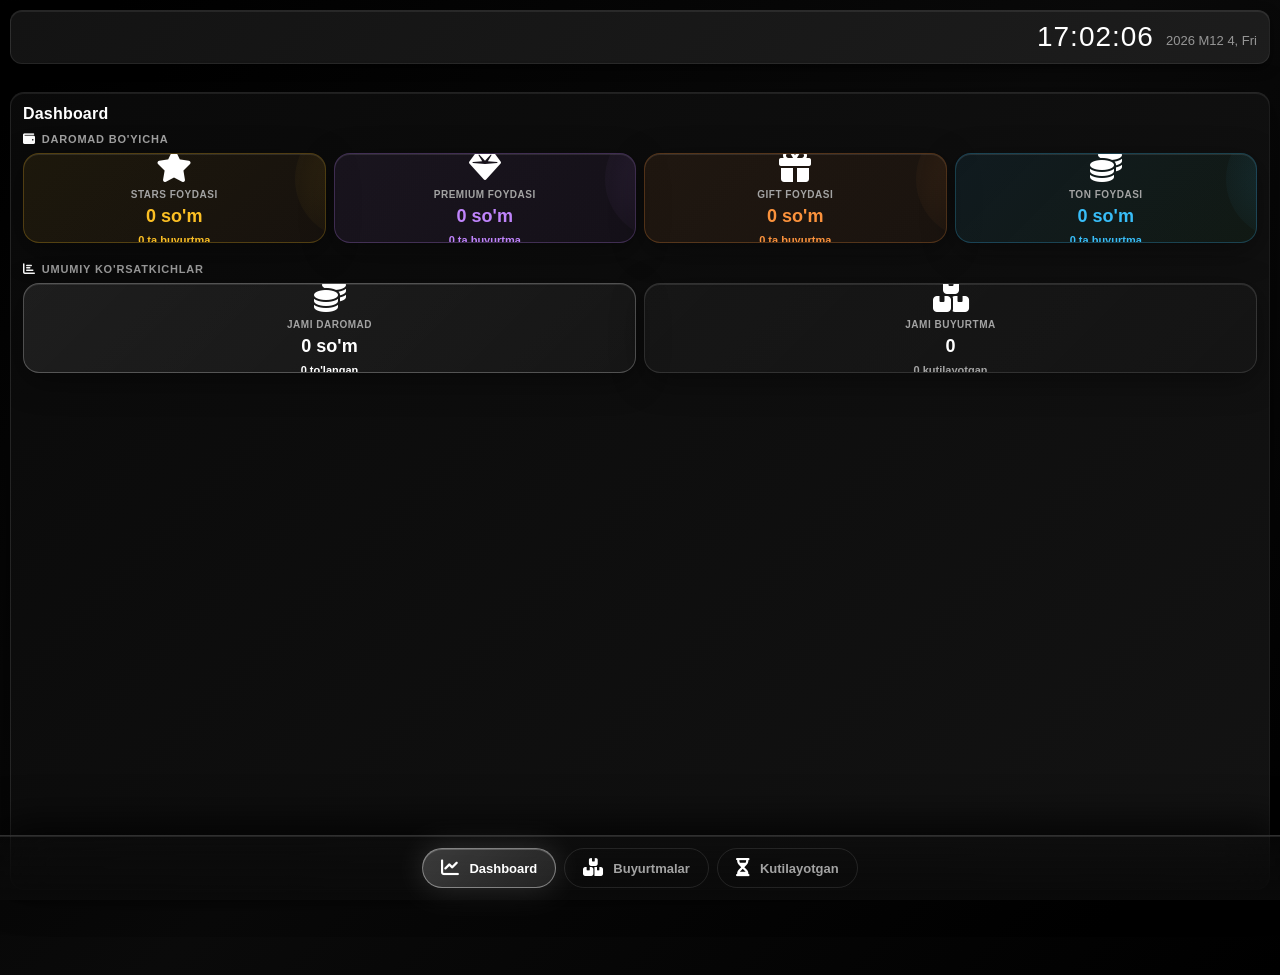
<file: admin/index.html>
<!DOCTYPE html>
<html lang="uz">
<head>
    <meta charset="UTF-8">
    <meta name="viewport" content="width=device-width, initial-scale=1.0, viewport-fit=cover, maximum-scale=1.0">
    <meta name="theme-color" content="#000000">
    <meta name="apple-mobile-web-app-capable" content="yes">
    <meta name="apple-mobile-web-app-status-bar-style" content="black-translucent">
    <meta name="description" content="SoraPay - Modern Payment Admin Dashboard">
    <title>SoraPay Admin Dashboard</title>
    <link rel="stylesheet" href="https://cdnjs.cloudflare.com/ajax/libs/font-awesome/6.4.0/css/all.min.css">
    <link rel="stylesheet" href="style.css">
    <script src="https://telegram.org/js/telegram-web-app.js"></script>
</head>
<body>
    <div class="container">
        <!-- SIDEBAR -->
        <aside class="sidebar">
            <div class="nav-item active" data-tab="dashboard">
                <i class="fas fa-chart-line"></i>
                <span>Dashboard</span>
            </div>
            <div class="nav-item" data-tab="orders">
                <i class="fas fa-boxes"></i>
                <span>Buyurtmalar</span>
            </div>
            <div class="nav-item" data-tab="pending">
                <i class="fas fa-hourglass-half"></i>
                <span>Kutilayotgan</span>
            </div>
        </aside>

        <!-- MAIN CONTENT -->
        <main class="main-content">
            <!-- HEADER -->
            <div class="header">
                <div class="header-content">
                    <div class="header-time" style="text-align: center; color: white;">
                        <div class="time" id="headerTime" style="font-size: 28px; font-weight: 300; letter-spacing: 1px;">00:00:00</div>
                        <div class="date" id="headerDate" style="font-size: 13px; margin-top: 6px; opacity: 0.9;">--</div>
                    </div>
                </div>
            </div>

            <!-- CONTENT AREA -->
            <div class="content">
                <!-- DASHBOARD SECTION -->
                <section id="dashboard" class="section active">
                    <h2 class="section-title">Dashboard</h2>

                    <!-- PROFIT STATS -->
                    <div class="stats-section-label">
                        <i class="fas fa-wallet"></i> Daromad bo'yicha
                    </div>
                    <div class="stats-grid profit-grid" id="statsGrid">
                        <!-- Stars -->
                        <div class="stat-card stars-card">
                            <div class="stat-card-glow"></div>
                            <div class="stat-content">
                                <div class="stat-icon"><i class="fas fa-star"></i></div>
                                <div class="stat-label">Stars foydasi</div>
                                <div class="stat-value" id="starsRevenue">0 so'm</div>
                                <div class="stat-sub" id="starsCount">0 ta buyurtma</div>
                            </div>
                        </div>
                        <!-- Premium -->
                        <div class="stat-card premium-card">
                            <div class="stat-card-glow"></div>
                            <div class="stat-content">
                                <div class="stat-icon"><i class="fas fa-gem"></i></div>
                                <div class="stat-label">Premium foydasi</div>
                                <div class="stat-value" id="premiumRevenue">0 so'm</div>
                                <div class="stat-sub" id="premiumCount">0 ta buyurtma</div>
                            </div>
                        </div>
                        <!-- Gift -->
                        <div class="stat-card gift-card">
                            <div class="stat-card-glow"></div>
                            <div class="stat-content">
                                <div class="stat-icon"><i class="fas fa-gift"></i></div>
                                <div class="stat-label">Gift foydasi</div>
                                <div class="stat-value" id="giftRevenue">0 so'm</div>
                                <div class="stat-sub" id="giftCount">0 ta buyurtma</div>
                            </div>
                        </div>
                        <!-- TON -->
                        <div class="stat-card ton-card">
                            <div class="stat-card-glow"></div>
                            <div class="stat-content">
                                <div class="stat-icon"><i class="fas fa-coins"></i></div>
                                <div class="stat-label">TON foydasi</div>
                                <div class="stat-value" id="tonRevenue">0 so'm</div>
                                <div class="stat-sub" id="tonCount">0 ta buyurtma</div>
                            </div>
                        </div>
                    </div>

                    <!-- TOTAL & GENERAL STATS -->
                    <div class="stats-section-label" style="margin-top: 20px;">
                        <i class="fas fa-chart-bar"></i> Umumiy ko'rsatkichlar
                    </div>
                    <div class="stats-grid general-grid">
                        <div class="stat-card total-card">
                            <div class="stat-card-glow"></div>
                            <div class="stat-content">
                                <div class="stat-icon"><i class="fas fa-coins"></i></div>
                                <div class="stat-label">Jami Daromad</div>
                                <div class="stat-value" id="totalRevenue">0 so'm</div>
                                <div class="stat-sub" id="totalPaidCount">0 to'langan</div>
                            </div>
                        </div>
                        <div class="stat-card">
                            <div class="stat-card-glow"></div>
                            <div class="stat-content">
                                <div class="stat-icon"><i class="fas fa-boxes"></i></div>
                                <div class="stat-label">Jami Buyurtma</div>
                                <div class="stat-value" id="totalOrders">0</div>
                                <div class="stat-sub" id="pendingOrders">0 kutilayotgan</div>
                            </div>
                        </div>
                    </div>
                </section>

                <!-- ORDERS SECTION -->
                <section id="orders" class="section">
                    <h2 class="section-title">Barcha Buyurtmalar</h2>
                    <div class="search-filter">
                        <div class="search-box">
                            <i class="fas fa-search"></i>
                            <input type="text" id="orderSearch" placeholder="Order ID yoki username qidirish...">
                        </div>
                        <button class="filter-btn active" data-status="all">Hammasi</button>
                        <button class="filter-btn" data-status="pending">Kutilayotgan</button>
                        <button class="filter-btn" data-status="paid">To'langan</button>
                    </div>

                    <!-- Type filter -->
                    <div class="type-filter-row">
                        <button class="type-btn active" data-turi="all">Barchasi</button>
                        <button class="type-btn" data-turi="stars"><i class="fas fa-star"></i> Stars</button>
                        <button class="type-btn" data-turi="premium"><i class="fas fa-gem"></i> Premium</button>
                        <button class="type-btn" data-turi="gift"><i class="fas fa-gift"></i> Gift</button>
                        <button class="type-btn" data-turi="ton"><i class="fas fa-coins"></i> TON</button>
                    </div>

                    <div class="list-container" id="ordersList">
                        <div class="empty-state">
                            <i class="fas fa-inbox"></i>
                            <h3>Buyurtma yo'q</h3>
                        </div>
                    </div>
                </section>

                <!-- PENDING ORDERS SECTION -->
                <section id="pending" class="section">
                    <h2 class="section-title">Kutilayotgan Buyurtmalar</h2>
                    <div class="search-filter">
                        <div class="search-box">
                            <i class="fas fa-search"></i>
                            <input type="text" id="pendingSearch" placeholder="Order ID yoki username qidirish...">
                        </div>
                    </div>
                    <div class="list-container" id="pendingList">
                        <div class="empty-state">
                            <i class="fas fa-hourglass-end"></i>
                            <h3>Kutilayotgan buyurtma yo'q</h3>
                        </div>
                    </div>
                </section>
            </div>
        </main>
    </div>

    <!-- ORDER DETAILS MODAL -->
    <div class="modal" id="orderModal">
        <div class="modal-content">
            <div class="modal-header">
                <div class="modal-header-left">
                    <span class="modal-type-badge" id="modalTypeBadge">—</span>
                    <h2>Buyurtma Tafsilotlari</h2>
                </div>
                <button class="modal-close" onclick="triggerVibration(20); closeModal();">&times;</button>
            </div>
            <div class="modal-body" id="orderModalBody"></div>
            <div class="modal-actions" id="orderModalActions">
                <button class="modal-btn btn-confirm" id="completeOrderBtn" onclick="triggerVibration([50,30,50]); completeOrder();">
                    <i class="fas fa-check"></i> Tasdiqlash
                </button>
                <button class="modal-btn btn-cancel" id="closeModalBtn" onclick="triggerVibration(20); closeModal();">
                    <i class="fas fa-times"></i> Yopish
                </button>
            </div>
        </div>
    </div>

    <!-- CONFIRMATION MODAL -->
    <div class="modal" id="confirmationModal">
        <div class="modal-content confirm-modal-content">
            <div class="confirm-icon-wrap">
                <div class="confirm-pulse"></div>
                <div class="confirm-icon"><i class="fas fa-question"></i></div>
            </div>
            <h2 class="confirm-title" id="confirmationTitle">Tasdiqlaysizmi?</h2>
            <p class="confirm-message" id="confirmationMessage"></p>
            <div class="confirm-actions">
                <button class="confirm-btn confirm-yes" onclick="triggerVibration([30,20,30]); proceedWithCompletion();">
                    <i class="fas fa-check"></i> Ha, tasdiqlash
                </button>
                <button class="confirm-btn confirm-no" onclick="triggerVibration(20); cancelConfirmation();">
                    <i class="fas fa-times"></i> Bekor
                </button>
            </div>
        </div>
    </div>

    <!-- SUCCESS OVERLAY -->
    <div class="success-overlay" id="successOverlay">
        <div class="success-content">
            <div class="pulse-ring"></div>
            <div class="success-icon">
                <i class="fas fa-check-circle"></i>
            </div>
            <div class="success-text">Muvaffaqiyatli!</div>
            <div class="success-details" id="successDetails">To'lov tasdiqlandi</div>
        </div>
    </div>

    <script src="script.js"></script>
</body>
</html>
</file>
<file: admin/style.css>
* { margin: 0; padding: 0; box-sizing: border-box; }

:root {
    --primary: #ffffff;
    --secondary: #0f0f0f;
    --accent: #1a1a1a;
    --success: #4ade80;
    --warning: #facc15;
    --danger: #ef4444;
    --text-primary: #ffffff;
    --text-secondary: #a3a3a3;
    --border: #262626;
    --shadow: rgba(255,255,255,0.05);
    --modal-bg: #0a0a0a;
    --card-bg: #141414;

    --stars-color: #fbbf24;
    --premium-color: #c084fc;
    --gift-color: #fb923c;
    --ton-color: #38bdf8;
}

html { background: #000; }

body {
    font-family: -apple-system, BlinkMacSystemFont, 'Segoe UI', Roboto, 'Helvetica Neue', Arial, sans-serif;
    background: linear-gradient(135deg, #000000 0%, #0a0a0a 50%, #000000 100%);
    color: var(--text-primary);
    overflow-x: hidden;
    padding-bottom: calc(75px + env(safe-area-inset-bottom));
}

/* ==================== LAYOUT ==================== */
.container {
    display: flex;
    flex-direction: column;
    min-height: 100vh;
    gap: 10px;
    padding: 10px;
    max-width: 100%;
    margin: 0 auto;
}
@media (max-width: 768px) {
    .container { padding: 8px; gap: 8px; }
}

/* ==================== SIDEBAR (BOTTOM NAV) ==================== */
.sidebar {
    width: 100%;
    display: flex;
    flex-direction: row;
    gap: 8px;
    justify-content: center;
    background: linear-gradient(180deg, rgba(10,10,10,0.4) 0%, rgba(10,10,10,0.98) 100%);
    backdrop-filter: blur(30px);
    border-top: 1px solid rgba(255,255,255,0.15);
    border-radius: 0;
    padding: 12px;
    padding-bottom: calc(12px + env(safe-area-inset-bottom));
    height: auto;
    position: fixed;
    bottom: 0;
    left: 0;
    right: 0;
    z-index: 999;
    box-shadow: 0 -12px 40px rgba(0,0,0,0.8), inset 0 1px 0 rgba(255,255,255,0.1);
}
@media (max-width: 768px) {
    .sidebar {
        width: 100%;
        display: flex;
        flex-direction: row;
        gap: 0;
        justify-content: space-around;
        height: auto;
        position: fixed;
        padding: 8px 0;
    }
}

.nav-item {
    display: flex;
    align-items: center;
    gap: 10px;
    padding: 10px 18px;
    border-radius: 50px;
    cursor: pointer;
    color: var(--text-secondary);
    font-size: 13px;
    font-weight: 700;
    border: 1.5px solid rgba(255,255,255,0.1);
    transition: all 0.4s cubic-bezier(0.34,1.56,0.64,1);
    user-select: none;
    white-space: nowrap;
    position: relative;
    overflow: hidden;
}
.nav-item::before {
    content: '';
    position: absolute;
    top: 0;
    left: -100%;
    width: 100%;
    height: 100%;
    background: linear-gradient(90deg, transparent, rgba(255,255,255,0.2), transparent);
    transition: left 0.6s ease;
}
.nav-item:hover {
    background: rgba(255,255,255,0.12);
    color: var(--primary);
    border-color: rgba(255,255,255,0.3);
    transform: translateY(-3px);
    box-shadow: 0 8px 24px rgba(255,255,255,0.1);
}
.nav-item:hover::before {
    left: 100%;
}
.nav-item.active {
    background: linear-gradient(135deg, rgba(255,255,255,0.2), rgba(255,255,255,0.1));
    color: var(--primary);
    border-color: rgba(255,255,255,0.4);
    box-shadow: 0 0 30px rgba(255,255,255,0.15), inset 0 1px 0 rgba(255,255,255,0.2);
}
.nav-item i { font-size: 18px; color: currentColor; }
@media (max-width: 768px) {
    .nav-item { flex-direction: column; text-align: center; padding: 8px 6px; font-size: 10px; gap: 3px; }
    .nav-item i { font-size: 20px; }
    .nav-item:hover { transform: scale(1.08); }
}

/* ==================== MAIN CONTENT ==================== */
.main-content {
    flex: 1;
    display: flex;
    flex-direction: column;
    gap: 20px;
    min-height: 0;
}

/* ==================== HEADER ==================== */
.header {
    background: linear-gradient(135deg, rgba(20,20,20,0.95), rgba(30,30,30,0.95));
    backdrop-filter: blur(12px);
    border: 1px solid rgba(255,255,255,0.08);
    padding: 10px 12px;
    border-radius: 12px;
    box-shadow: 0 4px 12px rgba(0,0,0,0.5), inset 0 1px 0 rgba(255,255,255,0.08);
    margin-bottom: 8px;
    flex-shrink: 0;
}
.header-content {
    display: flex;
    justify-content: flex-end;
    align-items: center;
}
.header-time { display: flex; flex-direction: row; align-items: center; gap: 12px; }
.header-time .time { font-size: 18px; font-weight: 700; color: var(--primary); }
.header-time .date { font-size: 12px; color: var(--text-secondary); }

/* ==================== CONTENT AREA ==================== */
.content {
    background: linear-gradient(135deg, rgba(10,10,10,0.95), rgba(20,20,20,0.95));
    backdrop-filter: blur(12px);
    border: 1px solid rgba(255,255,255,0.08);
    border-radius: 14px;
    padding: 12px;
    box-shadow: 0 8px 32px rgba(0,0,0,0.5), inset 0 1px 0 rgba(255,255,255,0.08);
    flex: 1;
    overflow-y: auto;
    overflow-x: hidden;
    max-height: calc(100vh - 90px - env(safe-area-inset-bottom));
    min-height: 0;
}
@media (max-width: 768px) { .content { padding: 10px; max-height: calc(100vh - 160px - env(safe-area-inset-bottom)); } }

.section { display: none; animation: fadeIn 0.3s ease-out; }
.section.active { display: block; }
@keyframes fadeIn {
    from { opacity: 0; transform: translateY(5px); }
    to { opacity: 1; transform: translateY(0); }
}

.section-title {
    font-size: 16px;
    font-weight: 900;
    margin-bottom: 10px;
    margin-top: 0;
    color: #ffffff;
    letter-spacing: 0.2px;
}

/* ==================== DASHBOARD STATS ==================== */
.stats-section-label {
    display: flex;
    align-items: center;
    gap: 6px;
    font-size: 11px;
    font-weight: 700;
    text-transform: uppercase;
    letter-spacing: 0.8px;
    color: var(--text-secondary);
    margin-bottom: 8px;
    margin-top: 0;
}
.stats-section-label i { color: var(--primary); font-size: 12px; }

.stats-grid {
    display: grid;
    gap: 8px;
    margin-bottom: 0;
}
.profit-grid {
    grid-template-columns: repeat(4, 1fr);
}
.general-grid {
    grid-template-columns: repeat(2, 1fr);
}
@media (max-width: 1200px) {
    .profit-grid {
        grid-template-columns: repeat(2, 1fr);
    }
}
@media (max-width: 768px) {
    .profit-grid {
        grid-template-columns: repeat(2, 1fr);
    }
    .general-grid {
        grid-template-columns: 1fr;
    }
}
@media (max-width: 1024px) {
    .profit-grid { grid-template-columns: repeat(2, 1fr); }
}
@media (max-width: 768px) {
    .profit-grid { grid-template-columns: repeat(2, 1fr); gap: 8px; }
    .general-grid { grid-template-columns: repeat(2, 1fr); gap: 8px; }
}
@media (max-width: 480px) {
    .profit-grid { grid-template-columns: 1fr 1fr; gap: 6px; }
    .general-grid { grid-template-columns: 1fr 1fr; gap: 6px; }
}

.stat-card {
    background: linear-gradient(135deg, rgba(255,255,255,0.04), rgba(255,255,255,0.02));
    border: 1.5px solid rgba(255,255,255,0.12);
    border-radius: 16px;
    padding: 12px 12px;
    position: relative;
    overflow: hidden;
    cursor: pointer;
    transition: all 0.4s cubic-bezier(0.34,1.56,0.64,1);
    box-shadow: 0 8px 32px rgba(0,0,0,0.4), inset 0 1px 0 rgba(255,255,255,0.1);
    min-height: auto;
    height: 90px;
    display: flex;
    align-items: center;
    justify-content: center;
    animation: slideInUp 0.6s ease-out;
}
@keyframes slideInUp {
    from {
        opacity: 0;
        transform: translateY(20px);
    }
    to {
        opacity: 1;
        transform: translateY(0);
    }
}
.stat-card:hover {
    transform: translateY(-12px) scale(1.03);
    background: linear-gradient(135deg, rgba(255,255,255,0.1), rgba(255,255,255,0.05));
    box-shadow: 0 20px 60px rgba(255,255,255,0.2), inset 0 1px 0 rgba(255,255,255,0.2);
    border-color: rgba(255,255,255,0.25);
}
.stat-card-glow {
    position: absolute;
    top: -40%;
    right: -30%;
    width: 120px;
    height: 120px;
    border-radius: 50%;
    opacity: 0.3;
    animation: float 6s ease-in-out infinite;
}

/* Stars card */
.stars-card { border-color: rgba(251, 191, 36, 0.25); background: linear-gradient(135deg, rgba(251, 191, 36, 0.08), rgba(251, 146, 60, 0.05)); }
.stars-card .stat-card-glow { background: radial-gradient(circle, rgba(251, 191, 36, 0.4), transparent); }
.stars-card:hover { box-shadow: 0 16px 48px rgba(251, 191, 36, 0.25), 0 0 30px rgba(251, 191, 36, 0.15); border-color: rgba(251, 191, 36, 0.4); }
.stars-card .stat-value, .stars-card .stat-sub { color: #fbbf24; font-weight: 800; }

/* Premium card */
.premium-card { border-color: rgba(192, 132, 252, 0.25); background: linear-gradient(135deg, rgba(192, 132, 252, 0.08), rgba(168, 85, 247, 0.05)); }
.premium-card .stat-card-glow { background: radial-gradient(circle, rgba(192, 132, 252, 0.4), transparent); }
.premium-card:hover { box-shadow: 0 16px 48px rgba(192, 132, 252, 0.25), 0 0 30px rgba(192, 132, 252, 0.15); border-color: rgba(192, 132, 252, 0.4); }
.premium-card .stat-value, .premium-card .stat-sub { color: #c084fc; font-weight: 800; }

/* Gift card */
.gift-card { border-color: rgba(251, 146, 60, 0.25); background: linear-gradient(135deg, rgba(251, 146, 60, 0.08), rgba(249, 115, 22, 0.05)); }
.gift-card .stat-card-glow { background: radial-gradient(circle, rgba(251, 146, 60, 0.4), transparent); }
.gift-card:hover { box-shadow: 0 16px 48px rgba(251, 146, 60, 0.25), 0 0 30px rgba(251, 146, 60, 0.15); border-color: rgba(251, 146, 60, 0.4); }
.gift-card .stat-value, .gift-card .stat-sub { color: #fb923c; font-weight: 800; }

/* TON card */
.ton-card { border-color: rgba(56, 189, 248, 0.25); background: linear-gradient(135deg, rgba(56, 189, 248, 0.08), rgba(34, 197, 94, 0.05)); }
.ton-card .stat-card-glow { background: radial-gradient(circle, rgba(56, 189, 248, 0.4), transparent); }
.ton-card:hover { box-shadow: 0 16px 48px rgba(56, 189, 248, 0.25), 0 0 30px rgba(56, 189, 248, 0.15); border-color: rgba(56, 189, 248, 0.4); }
.ton-card .stat-value, .ton-card .stat-sub { color: #38bdf8; font-weight: 800; }

/* Total card */
.total-card { border-color: rgba(255, 255, 255, 0.25); background: linear-gradient(135deg, rgba(255, 255, 255, 0.08), rgba(255, 255, 255, 0.04)); }
.total-card .stat-value, .total-card .stat-sub { color: #ffffff; font-weight: 800; }

@keyframes float {
    0%, 100% { transform: translate(0, 0); }
    50% { transform: translate(15px, 15px); }
}

.stat-content {
    display: flex;
    flex-direction: column;
    gap: 6px;
    align-items: center;
    text-align: center;
    width: 100%;
}

.stat-icon {
    font-size: 32px;
    line-height: 1;
    color: #ffffff;
    animation: pulseIcon 2.5s ease-in-out infinite;
}
@keyframes pulseIcon {
    0%, 100% {
        transform: scale(1);
        opacity: 1;
    }
    50% {
        transform: scale(1.1);
        opacity: 0.8;
    }
}
.stat-icon i {
    font-size: 32px;
    color: #ffffff;
}
.stat-label {
    font-size: 10px;
    color: var(--text-secondary);
    font-weight: 700;
    text-transform: uppercase;
    letter-spacing: 0.5px;
}
.stat-value {
    font-size: 18px;
    font-weight: 900;
    color: #ffffff;
    word-break: break-word;
    line-height: 1.2;
}
.stat-sub {
    font-size: 11px;
    color: var(--text-secondary);
    font-weight: 600;
}
@media (max-width: 480px) {
    .stat-card { height: 80px; padding: 10px 10px; }
    .stat-value { font-size: 15px; }
    .stat-icon { font-size: 20px; }
    .stat-label { font-size: 8px; }
    .stat-sub { font-size: 10px; }
}

/* ==================== SEARCH & FILTER ==================== */
.search-filter {
    display: flex;
    gap: 6px;
    margin-bottom: 10px;
    flex-wrap: wrap;
    align-items: stretch;
}
.search-box {
    flex: 1;
    min-width: 140px;
    display: flex;
    align-items: center;
    background: linear-gradient(135deg, rgba(255,255,255,0.05), rgba(255,255,255,0.02));
    border: 1.5px solid rgba(255,255,255,0.12);
    border-radius: 10px;
    padding: 0 10px;
    height: 36px;
    transition: all 0.35s cubic-bezier(0.34,1.56,0.64,1);
}
.search-box:focus-within {
    border-color: rgba(255,255,255,0.3);
    box-shadow: 0 0 20px rgba(255,255,255,0.12), inset 0 0 10px rgba(255,255,255,0.04);
    background: linear-gradient(135deg, rgba(255,255,255,0.08), rgba(255,255,255,0.04));
}
.search-box i { color: var(--text-secondary); margin-right: 4px; font-size: 12px; }
.search-box input { flex: 1; background: none; border: none; color: var(--text-primary); font-size: 12px; padding: 0; outline: none; }
.search-box input::placeholder { color: var(--text-secondary); }

.filter-btn {
    padding: 7px 14px;
    background: rgba(255,255,255,0.06);
    border: 1.5px solid rgba(255,255,255,0.12);
    border-radius: 10px;
    color: var(--text-secondary);
    cursor: pointer;
    font-size: 11px;
    font-weight: 700;
    white-space: nowrap;
    transition: all 0.35s cubic-bezier(0.34,1.56,0.64,1);
    user-select: none;
    position: relative;
    overflow: hidden;
    height: 36px;
    display: flex;
    align-items: center;
    justify-content: center;
}
.filter-btn::after {
    content: '';
    position: absolute;
    top: 50%;
    left: 50%;
    width: 0;
    height: 0;
    border-radius: 50%;
    background: rgba(255,255,255,0.1);
    transform: translate(-50%, -50%);
    transition: width 0.6s, height 0.6s;
}
.filter-btn:hover {
    background: rgba(255,255,255,0.12);
    border-color: rgba(255,255,255,0.25);
    color: var(--primary);
    transform: translateY(-2px);
    box-shadow: 0 6px 20px rgba(255,255,255,0.08);
}
.filter-btn:hover::after {
    width: 300px;
    height: 300px;
}
.filter-btn.active {
    background: linear-gradient(135deg, rgba(255,255,255,0.2), rgba(255,255,255,0.1));
    border-color: rgba(255,255,255,0.35);
    color: var(--primary);
    font-weight: 800;
    box-shadow: 0 8px 24px rgba(255,255,255,0.15);
}

/* Type filter row */
.type-filter-row {
    display: flex;
    gap: 6px;
    margin-bottom: 10px;
    flex-wrap: wrap;
}
.type-btn {
    padding: 6px 12px;
    background: rgba(255,255,255,0.04);
    border: 1.5px solid rgba(255,255,255,0.1);
    border-radius: 20px;
    color: var(--text-secondary);
    cursor: pointer;
    font-size: 11px;
    font-weight: 700;
    transition: all 0.3s cubic-bezier(0.34,1.56,0.64,1);
    user-select: none;
    position: relative;
    height: 32px;
    display: flex;
    align-items: center;
    justify-content: center;
    gap: 4px;
}
.type-btn i {
    font-size: 12px;
}
.type-btn:hover {
    border-color: rgba(255,255,255,0.2);
    color: var(--primary);
    transform: translateY(-2px);
    box-shadow: 0 4px 12px rgba(255,255,255,0.08);
    background: rgba(255,255,255,0.08);
}
.type-btn.active {
    background: rgba(255,255,255,0.15);
    border-color: rgba(255,255,255,0.3);
    color: var(--primary);
    box-shadow: 0 0 20px rgba(255,255,255,0.1);
}
.type-btn[data-turi="stars"].active { background: rgba(255,215,0,0.15); border-color: #ffd700; color: #ffd700; }
.type-btn[data-turi="premium"].active { background: rgba(168,85,247,0.15); border-color: #a855f7; color: #a855f7; }
.type-btn[data-turi="gift"].active { background: rgba(249,115,22,0.15); border-color: #f97316; color: #f97316; }
.type-btn[data-turi="ton"].active { background: rgba(0,180,216,0.15); border-color: #00b4d8; color: #00b4d8; }

/* ==================== ORDER CARDS ==================== */
.list-container {
    display: flex;
    flex-direction: column;
    gap: 8px;
    max-height: calc(100vh - 180px - env(safe-area-inset-bottom));
    overflow-y: auto;
    overflow-x: hidden;
    padding: 2px;
    padding-right: 4px;
    min-height: 0;
}
@media (max-width: 768px) { .list-container { max-height: calc(100vh - 230px - env(safe-area-inset-bottom)); } }

.order-card {
    background: linear-gradient(135deg, rgba(255,255,255,0.04), rgba(255,255,255,0.02));
    border: 1.5px solid rgba(255,255,255,0.1);
    border-radius: 12px;
    padding: 10px 12px;
    cursor: pointer;
    transition: all 0.35s cubic-bezier(0.34,1.56,0.64,1);
    display: flex;
    flex-direction: column;
    gap: 6px;
    position: relative;
    overflow: hidden;
    animation: slideInLeft 0.5s ease-out;
    flex-shrink: 0;
}
@keyframes slideInLeft {
    from {
        opacity: 0;
        transform: translateX(-20px);
    }
    to {
        opacity: 1;
        transform: translateX(0);
    }
}
.order-card::before {
    content: '';
    position: absolute;
    top: 0;
    left: -100%;
    width: 100%;
    height: 100%;
    background: linear-gradient(90deg, transparent, rgba(255,255,255,0.1), transparent);
    transition: left 0.8s ease;
}
.order-card:hover {
    background: linear-gradient(135deg, rgba(255,255,255,0.08), rgba(255,255,255,0.04));
    border-color: rgba(255,255,255,0.25);
    transform: translateY(-4px);
    box-shadow: 0 12px 32px rgba(255,255,255,0.12);
}
.order-card:hover::before {
    left: 100%;
}
.pending-card {
    border-color: rgba(250,205,0,0.3);
    background: linear-gradient(135deg, rgba(250,205,0,0.06), rgba(250,170,0,0.02));
}
.pending-card:hover {
    border-color: rgba(250,205,0,0.5);
    box-shadow: 0 12px 32px rgba(250,205,0,0.15);
}

.order-card-top {
    display: flex;
    align-items: center;
    justify-content: space-between;
    gap: 8px;
    flex-wrap: wrap;
}
.order-card-id {
    display: flex;
    align-items: center;
    gap: 6px;
    min-width: 0;
    flex-shrink: 1;
}
.type-emoji {
    font-size: 16px;
    min-width: 20px;
    flex-shrink: 0;
    text-align: center;
}
.order-card-id strong {
    font-size: 13px;
    color: #fff;
    font-weight: 800;
    white-space: nowrap;
    min-width: 0;
}
.type-label-small {
    font-size: 10px;
    color: var(--text-secondary);
    background: rgba(255,255,255,0.08);
    padding: 3px 9px;
    border-radius: 12px;
    white-space: nowrap;
    flex-shrink: 0;
}

.order-card-detail {
    display: flex;
    align-items: center;
    gap: 4px;
    flex-wrap: wrap;
    font-size: 10px;
    margin: 0;
}
.detail-chip {
    background: rgba(255,255,255,0.06);
    border: 1px solid rgba(255,255,255,0.12);
    border-radius: 6px;
    padding: 2px 6px;
    color: var(--text-primary);
    font-weight: 700;
    font-size: 9px;
    white-space: nowrap;
}
.user-chip {
    background: rgba(255,255,255,0.08);
    border-color: rgba(255,255,255,0.15);
    color: var(--text-primary);
}
.wallet-chip {
    background: rgba(255,255,255,0.06);
    border-color: rgba(255,255,255,0.12);
    color: var(--text-primary);
    font-family: monospace;
    font-size: 10px;
}

.order-card-bottom {
    display: flex;
    align-items: center;
    justify-content: space-between;
    gap: 6px;
    margin-top: 4px;
}
.order-amount {
    font-size: 13px;
    font-weight: 900;
    color: #ffffff;
}
.order-date {
    font-size: 9px;
    color: var(--text-secondary);
    display: flex;
    align-items: center;
    gap: 2px;
    white-space: nowrap;
}
.order-date i { font-size: 8px !important; color: var(--text-secondary) !important; }

.pending-actions {
    display: flex;
    gap: 6px;
    margin-top: 2px;
}

.approve-btn, .details-btn {
    flex: 1;
    padding: 8px 10px;
    border: none;
    border-radius: 8px;
    cursor: pointer;
    font-weight: 700;
    font-size: 11px;
    display: flex;
    align-items: center;
    justify-content: center;
    gap: 4px;
    transition: all 0.35s cubic-bezier(0.34,1.56,0.64,1);
    user-select: none;
    position: relative;
    overflow: hidden;
    min-height: 32px;
}
.approve-btn {
    background: linear-gradient(135deg, #ffffff 0%, #f0f0f0 50%, #ffffff 100%);
    color: #000;
    box-shadow: 0 8px 24px rgba(255,255,255,0.3), inset 0 1px 0 rgba(255,255,255,0.5);
    font-weight: 900;
    letter-spacing: 0.5px;
}
.approve-btn:hover { 
    box-shadow: 0 16px 48px rgba(255,255,255,0.4), inset 0 1px 0 rgba(255,255,255,0.6);
    transform: translateY(-4px);
    background: linear-gradient(135deg, #ffffff 0%, #f5f5f5 50%, #ffffff 100%);
}
.approve-btn:active { transform: scale(0.92) translateY(-1px); }
.details-btn {
    background: rgba(255,255,255,0.08);
    border: 1.5px solid rgba(255,255,255,0.2);
    color: var(--primary);
}
.details-btn:hover { 
    background: rgba(255,255,255,0.15);
    border-color: rgba(255,255,255,0.35);
    transform: translateY(-3px);
    box-shadow: 0 8px 24px rgba(255,255,255,0.12);
}
.details-btn:active { transform: scale(0.95); }

/* ==================== STATUS BADGES ==================== */
.status-badge {
    display: inline-block;
    padding: 4px 12px;
    border-radius: 10px;
    font-size: 10px;
    font-weight: 800;
    white-space: nowrap;
    background: rgba(255,255,255,0.08);
    color: var(--primary);
    border: 1px solid rgba(255,255,255,0.15);
    flex-shrink: 0;
}
.status-badge.pending {
    background: rgba(250,205,0,0.12);
    color: #facd05;
    border-color: rgba(250,205,0,0.3);
}
.status-badge.paid {
    background: rgba(74,222,128,0.12);
    color: #4ade80;
    border-color: rgba(74,222,128,0.3);
}
.status-badge.cancelled {
    background: rgba(239,68,68,0.12);
    color: #ef4444;
    border-color: rgba(239,68,68,0.3);
}

/* ==================== EMPTY STATE ==================== */
.empty-state { text-align: center; padding: 60px 20px; color: var(--text-secondary); }
.empty-state i { font-size: 48px; margin-bottom: 15px; opacity: 0.4; display: block; }
.empty-state h3 { font-size: 16px; font-weight: 600; color: var(--text-secondary); }

/* ==================== ORDER MODAL ==================== */
.modal {
    display: none;
    position: fixed;
    inset: 0;
    background: rgba(0,0,0,0.7);
    backdrop-filter: blur(8px);
    z-index: 1000;
    align-items: center;
    justify-content: center;
    padding: 16px;
}
.modal.active { display: flex; animation: fadeInModal 0.3s ease; }
@keyframes fadeInModal {
    from { opacity: 0; } to { opacity: 1; }
}

.modal-content {
    background: linear-gradient(145deg, #0f0f0f 0%, #1a1a1a 50%, #0f0f0f 100%);
    border: 1.5px solid rgba(255,255,255,0.15);
    border-radius: 24px;
    width: 100%;
    max-width: 480px;
    max-height: 90vh;
    overflow-y: auto;
    box-shadow: 0 32px 80px rgba(0,0,0,0.9), 0 0 100px rgba(255,255,255,0.08), inset 0 1px 0 rgba(255,255,255,0.1);
    animation: slideUpModal 0.5s cubic-bezier(0.34,1.56,0.64,1);
}
@keyframes slideUpModal {
    from {
        transform: translateY(40px) scale(0.92);
        opacity: 0;
    }
    to {
        transform: translateY(0) scale(1);
        opacity: 1;
    }
}

.modal-header {
    display: flex;
    align-items: center;
    justify-content: space-between;
    padding: 16px 18px;
    border-bottom: 1px solid rgba(0,212,255,0.12);
}
.modal-header-left {
    display: flex;
    align-items: center;
    gap: 10px;
    flex-wrap: wrap;
}
.modal-header h2 { font-size: 16px; font-weight: 700; color: #fff; }
.modal-close {
    background: rgba(255,255,255,0.06);
    border: 1px solid rgba(255,255,255,0.12);
    color: var(--text-secondary);
    width: 32px;
    height: 32px;
    border-radius: 50%;
    cursor: pointer;
    font-size: 18px;
    display: flex;
    align-items: center;
    justify-content: center;
    transition: all 0.2s ease;
    flex-shrink: 0;
}
.modal-close:hover { background: rgba(255,68,68,0.2); border-color: rgba(255,68,68,0.4); color: #ff4444; transform: rotate(90deg); }

.modal-type-badge {
    display: inline-flex;
    align-items: center;
    gap: 5px;
    padding: 4px 10px;
    border-radius: 20px;
    font-size: 12px;
    font-weight: 700;
}
.badge-stars { background: rgba(251, 191, 36, 0.15); border: 1px solid rgba(251, 191, 36, 0.35); color: #fbbf24; }
.badge-premium { background: rgba(192, 132, 252, 0.15); border: 1px solid rgba(192, 132, 252, 0.35); color: #c084fc; }
.badge-gift { background: rgba(251, 146, 60, 0.15); border: 1px solid rgba(251, 146, 60, 0.35); color: #fb923c; }
.badge-ton { background: rgba(56, 189, 248, 0.15); border: 1px solid rgba(56, 189, 248, 0.35); color: #38bdf8; }
.badge-default { background: rgba(255,255,255,0.1); border: 1px solid rgba(255,255,255,0.2); color: #fff; }

.modal-body { padding: 16px 18px; display: flex; flex-direction: column; gap: 14px; }

/* Product block in modal */
.modal-product-block {
    display: flex;
    align-items: center;
    gap: 14px;
    padding: 18px;
    border-radius: 16px;
    border: 1.5px solid rgba(255,255,255,0.12);
    background: linear-gradient(135deg, rgba(255,255,255,0.05), rgba(255,255,255,0.02));
    transition: all 0.35s cubic-bezier(0.34,1.56,0.64,1);
    animation: slideInLeft 0.5s ease-out;
}
.modal-product-block:hover {
    background: linear-gradient(135deg, rgba(255,255,255,0.1), rgba(255,255,255,0.05));
    border-color: rgba(255,255,255,0.2);
    transform: translateX(4px);
    box-shadow: 0 8px 24px rgba(255,255,255,0.08);
}
.stars-block { border-color: rgba(251, 191, 36, 0.25); background: rgba(251, 191, 36, 0.05); }
.stars-block:hover { background: rgba(251, 191, 36, 0.08); border-color: rgba(251, 191, 36, 0.35); }
.premium-block { border-color: rgba(192, 132, 252, 0.25); background: rgba(192, 132, 252, 0.05); }
.premium-block:hover { background: rgba(192, 132, 252, 0.08); border-color: rgba(192, 132, 252, 0.35); }
.gift-block { border-color: rgba(251, 146, 60, 0.25); background: rgba(251, 146, 60, 0.05); }
.gift-block:hover { background: rgba(251, 146, 60, 0.08); border-color: rgba(251, 146, 60, 0.35); }
.ton-block { border-color: rgba(56, 189, 248, 0.25); background: rgba(56, 189, 248, 0.05); }
.ton-block:hover { background: rgba(56, 189, 248, 0.08); border-color: rgba(56, 189, 248, 0.35); }

.mpb-icon { font-size: 36px; line-height: 1; flex-shrink: 0; }
.mpb-info { display: flex; flex-direction: column; gap: 4px; }
.mpb-title { font-size: 16px; font-weight: 700; color: #fff; }
.mpb-sub { font-size: 12px; color: var(--text-secondary); }
.mpb-meta { font-size: 11px; color: var(--text-secondary); opacity: 0.7; }

/* Info grid */
.modal-info-grid {
    display: grid;
    grid-template-columns: 1fr 1fr;
    gap: 10px;
}
.full-width { grid-column: 1 / -1; }
.mig-item {
    display: flex;
    flex-direction: column;
    gap: 6px;
    background: linear-gradient(135deg, rgba(255,255,255,0.05), rgba(255,255,255,0.02));
    border: 1.5px solid rgba(255,255,255,0.1);
    border-radius: 14px;
    padding: 14px 16px;
    transition: all 0.35s cubic-bezier(0.34,1.56,0.64,1);
    animation: slideInUp 0.5s ease-out;
}
.mig-item:hover {
    background: linear-gradient(135deg, rgba(255,255,255,0.1), rgba(255,255,255,0.04));
    border-color: rgba(255,255,255,0.2);
    transform: translateY(-3px);
    box-shadow: 0 8px 24px rgba(255,255,255,0.08);
}
.mig-label {
    font-size: 10px;
    color: var(--text-secondary);
    font-weight: 700;
    text-transform: uppercase;
    letter-spacing: 0.6px;
    display: flex;
    align-items: center;
    gap: 5px;
}
.mig-label i { font-size: 11px !important; color: var(--primary) !important; }
.mig-value { 
    font-size: 14px; 
    color: #fff; 
    font-weight: 700; 
    word-break: break-all;
    display: flex;
    align-items: center;
    gap: 4px;
}
.price-value {
    font-size: 16px;
    font-weight: 800;
    color: #ffffff;
}
.wallet-code {
    font-family: monospace;
    font-size: 11px;
    background: rgba(56, 189, 248, 0.15);
    padding: 4px 8px;
    border-radius: 6px;
    word-break: break-all;
    color: #38bdf8;
    border: 1px solid rgba(56, 189, 248, 0.2);
}

.modal-actions {
    display: flex;
    gap: 10px;
    padding: 14px 18px;
    border-top: 1px solid rgba(0,212,255,0.1);
}
.modal-btn {
    padding: 14px;
    border-radius: 14px;
    border: none;
    cursor: pointer;
    font-size: 14px;
    font-weight: 800;
    display: flex;
    align-items: center;
    justify-content: center;
    gap: 8px;
    transition: all 0.4s cubic-bezier(0.34,1.56,0.64,1);
    user-select: none;
    position: relative;
    overflow: hidden;
}
.btn-confirm {
    background: linear-gradient(135deg, #ffffff, #f0f0f0);
    color: #000;
    box-shadow: 0 8px 28px rgba(255,255,255,0.3);
}
.btn-confirm:hover {
    box-shadow: 0 12px 40px rgba(255,255,255,0.4);
    transform: translateY(-4px);
    background: linear-gradient(135deg, #ffffff, #f5f5f5);
}
.btn-confirm:active { transform: scale(0.94) translateY(-1px); }
.btn-confirm:disabled { opacity: 0.6; cursor: not-allowed; transform: none; }

.btn-cancel {
    background: rgba(255,255,255,0.06);
    border: 1.5px solid rgba(255,255,255,0.15) !important;
    color: var(--text-secondary);
}
.btn-cancel:hover {
    background: rgba(255,255,255,0.12);
    border-color: rgba(255,255,255,0.25) !important;
    color: var(--primary);
    box-shadow: 0 8px 24px rgba(255,255,255,0.08);
    transform: translateY(-3px);
}
.btn-cancel:active { transform: scale(0.94) translateY(-1px); }

/* ==================== CONFIRMATION MODAL ==================== */
.confirm-modal-content {
    max-width: 360px !important;
    padding: 32px 28px;
    display: flex;
    flex-direction: column;
    align-items: center;
    gap: 0;
    text-align: center;
}

.confirm-icon-wrap {
    position: relative;
    width: 80px;
    height: 80px;
    display: flex;
    align-items: center;
    justify-content: center;
    margin-bottom: 20px;
}
.confirm-pulse {
    position: absolute;
    inset: 0;
    border-radius: 50%;
    background: rgba(255,170,0,0.15);
    animation: confirmPulse 2s ease-in-out infinite;
}
@keyframes confirmPulse {
    0%, 100% { transform: scale(1); opacity: 0.8; }
    50% { transform: scale(1.2); opacity: 0.3; }
}
.confirm-icon {
    width: 60px;
    height: 60px;
    border-radius: 50%;
    background: linear-gradient(135deg, rgba(255,170,0,0.2), rgba(255,200,0,0.1));
    border: 2px solid rgba(255,170,0,0.5);
    display: flex;
    align-items: center;
    justify-content: center;
    font-size: 24px;
    z-index: 1;
}
.confirm-icon i { color: #ffaa00 !important; font-size: 24px !important; }

.confirm-title {
    font-size: 18px;
    font-weight: 800;
    color: #fff;
    margin-bottom: 12px;
}
.confirm-message {
    font-size: 14px;
    color: var(--text-secondary);
    line-height: 1.7;
    margin-bottom: 28px;
}
.confirm-message strong { color: var(--primary); }

.confirm-actions {
    display: flex;
    gap: 12px;
    width: 100%;
}
.confirm-btn {
    flex: 1;
    padding: 13px;
    border: none;
    border-radius: 12px;
    cursor: pointer;
    font-size: 14px;
    font-weight: 700;
    display: flex;
    align-items: center;
    justify-content: center;
    gap: 7px;
    transition: all 0.3s cubic-bezier(0.34,1.56,0.64,1);
    user-select: none;
}
.confirm-yes {
    background: linear-gradient(135deg, #00ff88, #00d4ff);
    color: #000;
    box-shadow: 0 6px 20px rgba(0,255,136,0.25);
}
.confirm-yes:hover { box-shadow: 0 0 32px rgba(0,255,136,0.45); transform: translateY(-2px); }
.confirm-yes:active { transform: scale(0.96); }
.confirm-no {
    background: rgba(255,68,68,0.1);
    border: 1px solid rgba(255,68,68,0.3);
    color: #ff4444;
}
.confirm-no:hover { background: rgba(255,68,68,0.2); box-shadow: 0 0 20px rgba(255,68,68,0.2); transform: translateY(-2px); }
.confirm-no:active { transform: scale(0.96); }

/* ==================== SUCCESS OVERLAY ==================== */
.success-overlay {
    display: none;
    position: fixed;
    inset: 0;
    background: rgba(0,0,0,0.7);
    backdrop-filter: blur(8px);
    z-index: 9999;
    align-items: center;
    justify-content: center;
}
.success-overlay.show { display: flex; animation: fadeInModal 0.3s ease; }

.success-content {
    display: flex;
    flex-direction: column;
    align-items: center;
    gap: 16px;
    position: relative;
}
.pulse-ring {
    position: absolute;
    width: 140px;
    height: 140px;
    border-radius: 50%;
    border: 2px solid rgba(0,255,136,0.4);
    animation: pulseRing 1.5s ease-out infinite;
}
@keyframes pulseRing {
    0% { transform: scale(0.8); opacity: 1; }
    100% { transform: scale(1.6); opacity: 0; }
}
.success-icon { font-size: 72px; animation: successBounce 0.6s cubic-bezier(0.34,1.56,0.64,1); }
.success-icon i { color: #00ff88 !important; font-size: 72px !important; }
@keyframes successBounce {
    0% { transform: scale(0.5) rotateZ(-45deg); opacity: 0; }
    60% { transform: scale(1.15); }
    100% { transform: scale(1) rotateZ(0deg); opacity: 1; }
}
.success-text {
    font-size: 28px;
    font-weight: 800;
    background: linear-gradient(135deg, #00ff88, #00d4ff);
    -webkit-background-clip: text;
    -webkit-text-fill-color: transparent;
    background-clip: text;
}
.success-details { font-size: 15px; color: var(--text-secondary); text-align: center; max-width: 280px; }

/* ==================== ANIMATIONS ==================== */
.nav-item.active { animation: activeGlow 2s ease-in-out infinite; }
@keyframes activeGlow {
    0%, 100% { box-shadow: 0 0 16px rgba(0,212,255,0.15); }
    50% { box-shadow: 0 0 28px rgba(0,212,255,0.35); }
}

.section { animation: slideInFade 0.4s cubic-bezier(0.34,1.56,0.64,1); }
@keyframes slideInFade {
    from { opacity: 0; transform: translateY(10px); }
    to { opacity: 1; transform: translateY(0); }
}

button, .filter-btn, .type-btn, .nav-item {
    user-select: none;
    -webkit-user-select: none;
}
button:active, .filter-btn:active, .type-btn:active { transform: scale(0.95) !important; }

/* Icons white */
.stat-icon i, .nav-item i, .empty-state i { color: #ffffff !important; }
.mig-label i, .order-date i { color: var(--primary) !important; }

/* Scroll behavior */
.list-container, .content, .modal-content { scroll-behavior: smooth; }

/* Mobile adjustments */
@media (max-width: 480px) {
    .modal-content { margin: 8px; border-radius: 14px; }
    .modal-header, .modal-body, .modal-actions { padding: 12px 14px; }
    .confirm-modal-content { padding: 24px 18px; }
    .modal-info-grid { grid-template-columns: 1fr; }
    .full-width { grid-column: 1; }
}
</file>
